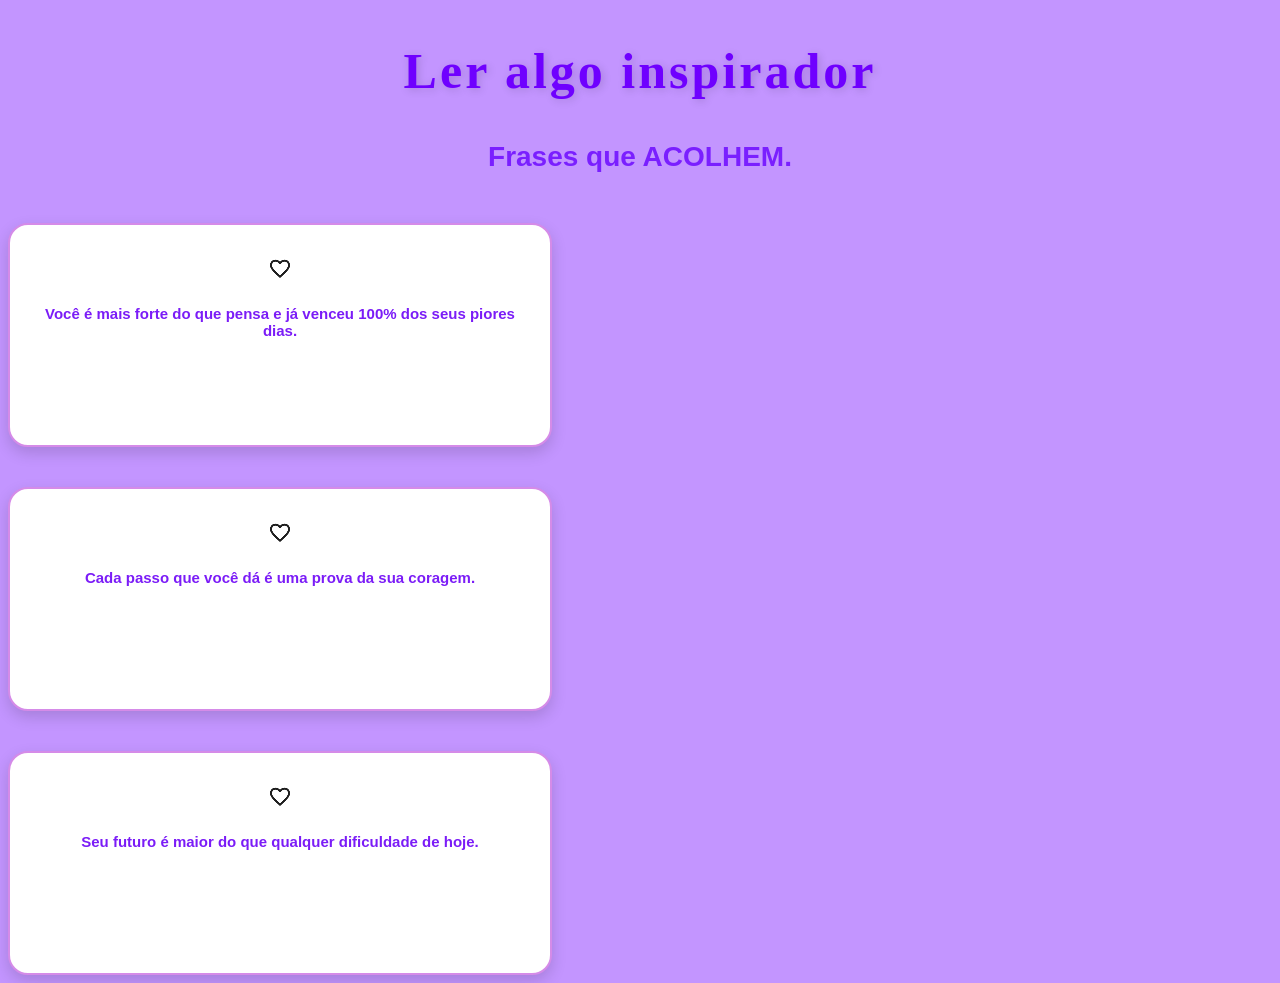
<file: algo_inspirador.html>
<!DOCTYPE html>
<html lang="en">
<head>
    <meta charset="UTF-8">
    <meta name="viewport" content="width=device-width, initial-scale=1.0">
    <title>aurora</title>
    <link rel="stylesheet" href="css/style.css">
</head>
<body>
    
</body>
</html>

<section class="inspiracao">

    <div class="texto">
        <h1>Ler algo inspirador</h1>
    </div>

    <div class="frases">
        <h2>Frases que ACOLHEM.</h2>

       <div class="cards">

    <div class="card">
        <div class="icone">
            <img src="imagem/favorite_24dp_1F1F1F_FILL0_wght400_GRAD0_opsz24.png" alt="Coração">
        </div>
        <p>Você é mais forte do que pensa e já venceu 100% dos seus piores dias.</p>
    </div>

    <div class="card">
        <div class="icone">
            <img src="imagem/favorite_24dp_1F1F1F_FILL0_wght400_GRAD0_opsz24.png" alt="Coração">
        </div>
        <p>Cada passo que você dá é uma prova da sua coragem.</p>
    </div>

    <div class="card">
        <div class="icone">
            <img src="imagem/favorite_24dp_1F1F1F_FILL0_wght400_GRAD0_opsz24.png" alt="Coração">
        </div>
        <p>Seu futuro é maior do que qualquer dificuldade de hoje.</p>
    </div>

</div>

    </div>
</file>
<file: css/style.css>
.cards{
    display: flex;
    flex-wrap: wrap;
    justify-content: center;
    gap: 30px;
    margin-top: 15px;
}

.card{
    width: 300px;
    height: 180px;
    padding: 20px;
    border: 2px solid #d58be8;
    border-radius: 25px;
    background-color: white;
    color: black;
}

.imagem-principal{
    width: 300px;
    height: auto;
    display: block;
    margin: 30px auto;
}
.card p{
    font-size: 15px;
    font-display:center;
}


body{
    background-color: #c395ff;
    font-family: Arial, sans-serif;
}


h1{
    font-family: 'Playfair Display', serif;
    font-size: 50px;
    color: #6f00ff;
    text-align: center;
    letter-spacing: 3px;
    text-shadow: 2px 2px 8px rgba(0,0,0,0.15);
}


h2{
    font-family: 'Franklin Gothic Medium', 'Arial Narrow', Arial, sans-serif;
    font-size: 0%;
    text-align: center;
    color: #a06af7; 
}

h2{
    font-family: 'Poppins', sans-serif;
    font-size: 28px;
    text-align: center;
    color: #7a1fff;
    margin-bottom: 50px;
}

.cards{
    display: flex;
    flex-direction: column;
    align-items: left ;
    gap: 40px;
    width: 500%;
}

.card{
    width: 500px;
    min-height: 100px;
    background: white;
    border-radius: 20px;
    padding: 20px;
    color: #7b1cf7;
    font-size: 24px;
    font-weight: 600;
    text-align: center;
    box-shadow: 0 6px 15px rgba(0,0,0,0.15);
}

.icone{
    font-size: 40px;
    color: #000000;
    margin-bottom: 15px;
}


.chat-img {
    width: 250px; 
    height: auto;
    display: block;
    margin: 0 auto 20px;
}


.opcao {
    width: 500px; 
    height: 70px; 
    font-size: 28px;
    padding: 15px 25px;
    border-radius: 10px;
    margin: 15px auto;
    display: flex;
    align-items: center;
    justify-content: space-between;
}
</file>
